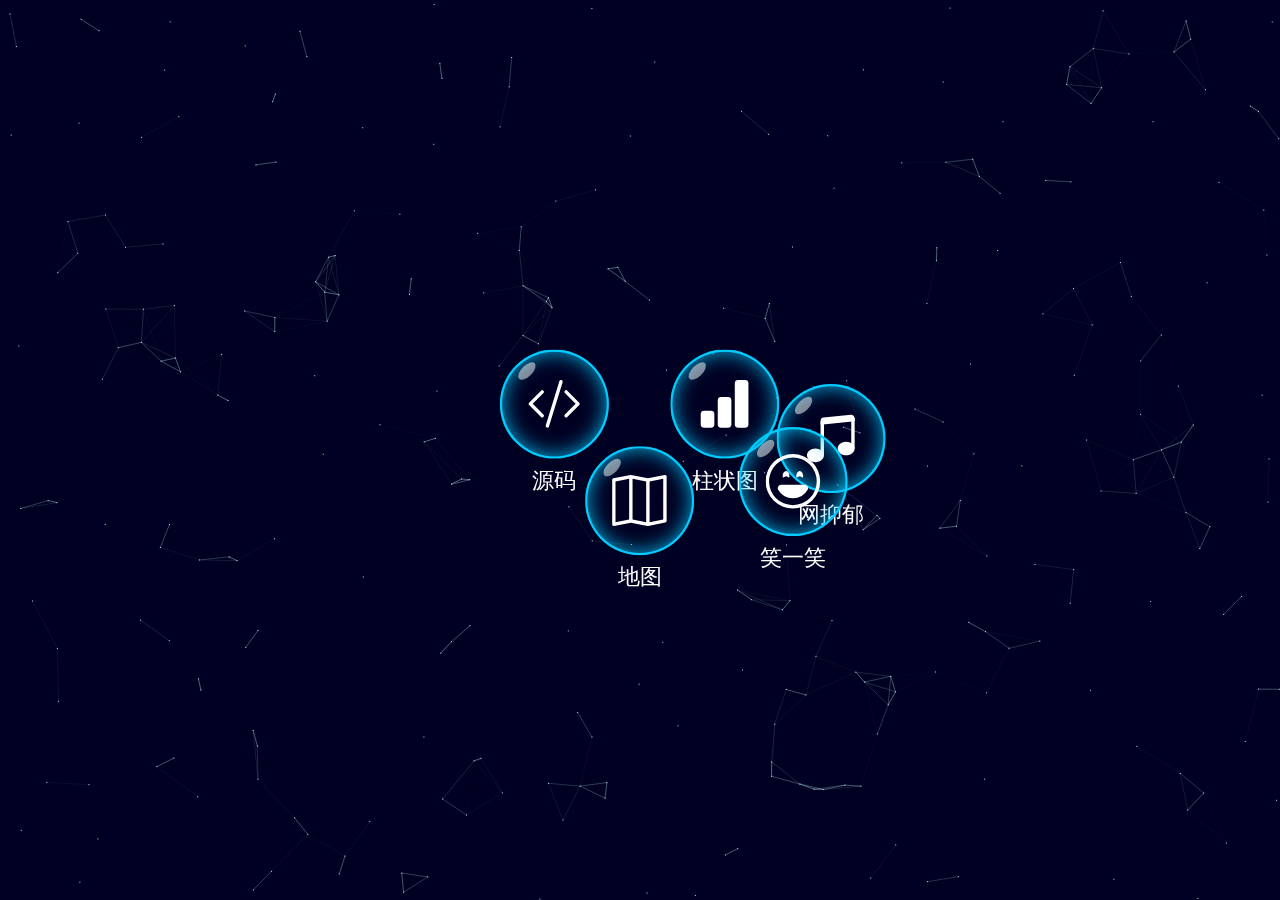
<file: index.html>
﻿<!doctype html>
<html>
<head>
<meta charset="utf-8">
<title>ヽ(ー_ー)ノ</title>
	<link rel="shortcut icon" href="images/icon/hen.ico" />
	  <link rel="stylesheet" href="assets/css/pop.css">
	  <style>
		  .layui-layer-content{
			  color:#f900a1;
		  }
		  .layui-layer-btn{
			  font-size: xx-small;
		  }
		  .layui-layer-demo .layui-layer-title{
			background:#1e9fff;
			color:#1e9fff;
			border: none;
		  }
		  .wyy_close{
			  display: none;
		  }
		  .wyy_open{
			  display: block;
		  }
	  </style>
</head>
<body id="mydiv">
	<div class="wyy_close" id="wyy">
		<iframe frameborder="no" border="0" marginwidth="0" marginheight="0" width=330 height=450 src="//music.163.com/outchain/player?type=0&id=402453283&auto=1&height=430"></iframe>
	</div>
<nav>
	<ul>
		<li>
			<a href="#map" class="map" data-item="0">
				<svg width="1em" height="1em" viewBox="0 0 16 16" class="bi bi-map" fill="currentColor" xmlns="http://www.w3.org/2000/svg">
					<path fill-rule="evenodd" d="M15.817.613A.5.5 0 0 1 16 1v13a.5.5 0 0 1-.402.49l-5 1a.502.502 0 0 1-.196 0L5.5 14.51l-4.902.98A.5.5 0 0 1 0 15V2a.5.5 0 0 1 .402-.49l5-1a.5.5 0 0 1 .196 0l4.902.98 4.902-.98a.5.5 0 0 1 .415.103zM10 2.41l-4-.8v11.98l4 .8V2.41zm1 11.98l4-.8V1.61l-4 .8v11.98zm-6-.8V1.61l-4 .8v11.98l4-.8z"/>
				  </svg>
				<span>地图</span>
			</a>
		</li>
		<li>
			<a href="#laughing" class="laughing" data-item="1">
				<svg width="1em" height="1em" viewBox="0 0 16 16" class="bi bi-emoji-laughing" fill="currentColor" xmlns="http://www.w3.org/2000/svg">
					<path fill-rule="evenodd" d="M8 15A7 7 0 1 0 8 1a7 7 0 0 0 0 14zm0 1A8 8 0 1 0 8 0a8 8 0 0 0 0 16z"/>
					<path fill-rule="evenodd" d="M12.331 9.5a1 1 0 0 1 0 1A4.998 4.998 0 0 1 8 13a4.998 4.998 0 0 1-4.33-2.5A1 1 0 0 1 4.535 9h6.93a1 1 0 0 1 .866.5z"/>
					<path d="M7 6.5c0 .828-.448 0-1 0s-1 .828-1 0S5.448 5 6 5s1 .672 1 1.5zm4 0c0 .828-.448 0-1 0s-1 .828-1 0S9.448 5 10 5s1 .672 1 1.5z"/>
				</svg>
				<span>笑一笑</span>
			</a>
		</li>
		<li>
			<a href="#music" class="music" data-item="2">
				<svg width="1em" height="1em" viewBox="0 0 16 16" class="bi bi-music-note-beamed" fill="currentColor" xmlns="http://www.w3.org/2000/svg">
					<path d="M6 13c0 1.105-1.12 2-2.5 2S1 14.105 1 13c0-1.104 1.12-2 2.5-2s2.5.896 2.5 2zm9-2c0 1.105-1.12 2-2.5 2s-2.5-.895-2.5-2 1.12-2 2.5-2 2.5.895 2.5 2z"/>
					<path fill-rule="evenodd" d="M14 11V2h1v9h-1zM6 3v10H5V3h1z"/>
					<path d="M5 2.905a1 1 0 0 1 .9-.995l8-.8a1 1 0 0 1 1.1.995V3L5 4V2.905z"/>
				</svg>
				<span>网抑郁</span>
			</a>
		</li>
		<li>
			<a href="#echarts" class="echarts" data-item="3">
				<svg width="1em" height="1em" viewBox="0 0 16 16" class="bi bi-bar-chart-fill" fill="currentColor" xmlns="http://www.w3.org/2000/svg">
					<rect width="4" height="5" x="1" y="10" rx="1"/>
					<rect width="4" height="9" x="6" y="6" rx="1"/>
					<rect width="4" height="14" x="11" y="1" rx="1"/>
				</svg>
				<span>柱状图</span>
			</a>
		</li>
		<li>
			<a href="#code" class="code" data-item="4">
				<svg width="1em" height="1em" viewBox="0 0 16 16" class="bi bi-code-slash" fill="currentColor" xmlns="http://www.w3.org/2000/svg">
					<path fill-rule="evenodd" d="M4.854 4.146a.5.5 0 0 1 0 .708L1.707 8l3.147 3.146a.5.5 0 0 1-.708.708l-3.5-3.5a.5.5 0 0 1 0-.708l3.5-3.5a.5.5 0 0 1 .708 0zm6.292 0a.5.5 0 0 0 0 .708L14.293 8l-3.147 3.146a.5.5 0 0 0 .708.708l3.5-3.5a.5.5 0 0 0 0-.708l-3.5-3.5a.5.5 0 0 0-.708 0zm-.999-3.124a.5.5 0 0 1 .33.625l-4 13a.5.5 0 0 1-.955-.294l4-13a.5.5 0 0 1 .625-.33z"/>
				  </svg>
				<span>源码</span>
			</a>
		</li>
	</ul>
</nav>

<script>
</script>
</div>
<script type="text/javascript" src="assets/js/jquery.min.js"></script>
<script type="text/javascript" src="assets/plugin/layer/layer.js"></script>
<script type="text/javascript" src="assets/js/background.js"></script>
<script type="text/javascript" src="assets/js/giao.js"></script>
</body>
</html>
</file>
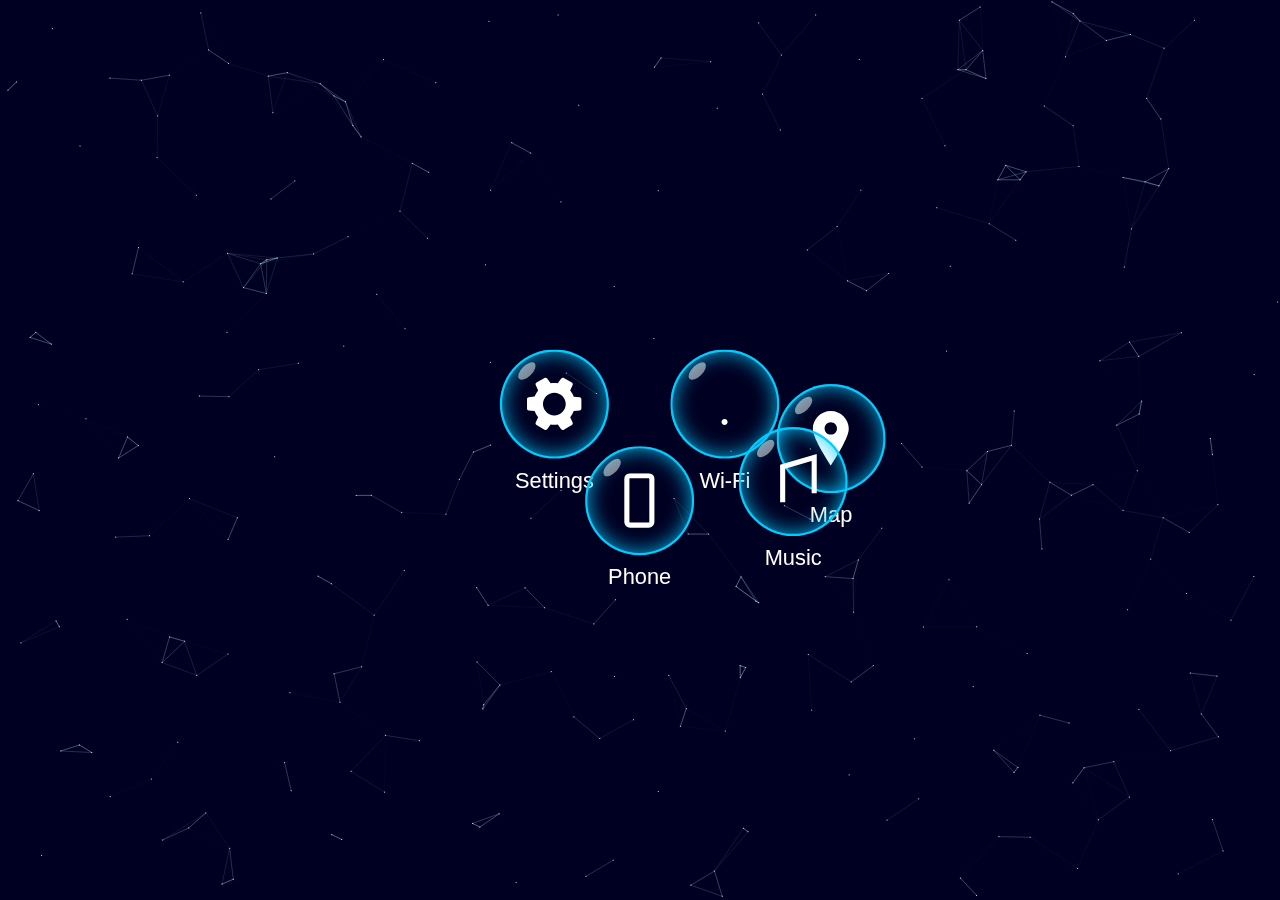
<file: popBranch2/index.html>
﻿<!doctype html>
<html>
<head>
<meta charset="utf-8">
<title>ヽ(ー_ー)ノ</title>
	<link rel="shortcut icon" href="images/icon/hen.ico" />
  	<link rel="stylesheet" href="assets/css/pop.css">
</head>
<body id="mydiv">
<nav>
	<ul>
		<li>
			<a href="#phone" class="phone" data-item="0">
				<svg version="1.1" xmlns="http://www.w3.org/2000/svg" x="0px" y="0px" width="64px" height="64px" viewBox="0 0 64 64" enable-background="new 0 0 64 64">
					<path fill="none" stroke="#fff" stroke-width="6" stroke-miterlimit="10" d="M46.671,57.375c0,2.003-1.643,3.625-3.667,3.625
						H20.997c-2.026,0-3.668-1.622-3.668-3.625V6.625C17.329,4.624,18.971,3,20.997,3h22.007c2.024,0,3.667,1.624,3.667,3.625V57.375z">
					<line fill="none" stroke="#fff" stroke-width="6" stroke-miterlimit="10" x1="20" y1="47" x2="44" y2="47">
					<line fill="none" stroke="#fff" stroke-width="6" stroke-miterlimit="10" x1="20" y1="12" x2="44" y2="12">
					<circle fill
					="#fff" cx="32" cy="54" r="3">
				</svg>
				<span>Phone</span>
			</a>
		</li>
		<li>
			<a href="#music" class="music" data-item="1">
				<svg version="1.1" xmlns="http://www.w3.org/2000/svg" x="0px" y="0px" width="64px" height="64px" viewBox="0 0 64 64" enable-background="new 0 0 64 64">
					<polyline fill="none" stroke="#fff" stroke-width="6" stroke-miterlimit="10" points="20,56.698 20,14.813 57,3.995 57,45.881 
					">
					<path fill="#fff" d="M13.5,48.612c5.247,0,9.5,3.443,9.5,7.698c0,4.252-4.253,7.697-9.5,7.697c-5.245,0-9.5-3.445-9.5-7.697
					C4,52.056,8.255,48.612,13.5,48.612z">
					<path fill="#fff" d="M50.503,38.621c5.245,0,9.497,3.445,9.497,7.698c0,4.252-4.252,7.697-9.497,7.697c-5.251,0-9.503-3.445-9.503-7.697
					C41,42.066,45.252,38.621,50.503,38.621z">
					<line fill="none" stroke="#fff" stroke-width="6" stroke-miterlimit="10" x1="20" y1="27.163" x2="57.016" y2="16.362">
				</svg>
				<span>Music</span>
			</a>
		</li>
		<li>
			<a href="#map" class="map" data-item="2">
				<svg version="1.1" xmlns="http://www.w3.org/2000/svg" x="0px" y="0px" width="64px" height="64px" viewBox="0 0 64 64" enable-background="new 0 0 64 64">
					<path fill="#fff" d="M32.001,0C20.346,0,10.898,9.448,10.898,21.103C10.898,32.688,31.986,64,31.986,64
					s21.086-31.312,21.086-42.897h0.029C53.102,9.448,43.653,0,32.001,0z M31.986,27.637c-4.016,0-7.271-3.255-7.271-7.27
					s3.255-7.27,7.271-7.27s7.269,3.255,7.269,7.27S36.002,27.637,31.986,27.637z">
				</svg>
				<span>Map</span>
			</a>
		</li>
		<li>
			<a href="#wifi" class="wifi" data-item="3">
				<svg version="1.1" xmlns="http://www.w3.org/2000/svg" x="0px" y="0px" width="64px" height="64px" viewBox="0 0 64 64" enable-background="new 0 0 64 64">
					<path fill="#fff" d="M32.008,49.836c1.928,0,3.496,1.559,3.496,3.499c0,1.939-1.567,3.499-3.496,3.499
						c-1.935,0-3.502-1.56-3.502-3.499C28.506,51.395,30.074,49.836,32.008,49.836z">
					<path fill="none" stroke="#fff" stroke-width="6" stroke-miterlimit="10" d="M22.082,44.234L22.082,44.234
						c5.486-5.79,14.376-5.79,19.857,0l0,0">
					<path fill="none" stroke="#fff" stroke-width="6" stroke-miterlimit="10" d="M52.061,33.604
						c-11.055-11.605-28.993-11.619-40.064-0.031c-0.01,0.011-0.021,0.021-0.031,0.031l0,0">
					<path fill="none" stroke="#fff" stroke-width="6" stroke-miterlimit="10" d="M61.819,23.229C45.383,5.831,18.713,5.81,2.25,23.18
						c-0.014,0.017-0.03,0.032-0.046,0.049l0,0">
				</svg>
				<span>Wi-Fi</span>
			</a>
		</li>
		<li>
			<a href="#settings" class="settings" data-item="4">
				<svg version="1.1" xmlns="http://www.w3.org/2000/svg" x="0px" y="0px" width="64px" height="64px" viewBox="0 0 64 64" enable-background="new 0 0 64 64">
					<path fill="#fff" d="M61.89,24.271l-6.927-0.707c-0.476-1.31-1.06-2.577-1.751-3.788c-0.701-1.205-1.496-2.349-2.389-3.418
					l2.858-6.352c0.466-1.086,0.049-2.351-0.973-2.948l-9.34-5.451c-1.036-0.6-2.36-0.319-3.065,0.648L36.164,7.9
					c-2.757-0.477-5.573-0.477-8.327,0l-4.068-5.644c-0.705-0.967-2.028-1.248-3.065-0.648L11.318,7.03
					c-1.021,0.596-1.439,1.86-0.973,2.948l2.845,6.335c-1.787,2.147-3.192,4.584-4.157,7.206l-6.925,0.707
					C0.912,24.348,0.002,25.354,0,26.556v10.844c-0.021,1.22,0.895,2.251,2.107,2.374l6.925,0.708c0.96,2.621,2.366,5.061,4.157,7.204
					l-2.845,6.337c-0.467,1.089-0.049,2.35,0.973,2.947l9.386,5.423c1.037,0.6,2.36,0.319,3.065-0.647l4.082-5.646
					c2.754,0.478,5.571,0.478,8.328,0l4.062,5.632c0.71,0.967,2.029,1.247,3.065,0.647l9.387-5.422c1.022-0.598,1.439-1.861,0.974-2.948
					l-2.844-6.337c1.79-2.146,3.194-4.583,4.154-7.207l6.926-0.705c1.186-0.13,2.087-1.123,2.097-2.314V26.599
					C63.995,25.397,63.084,24.392,61.89,24.271z M32.229,45.654c-7.374,0-13.351-5.979-13.351-13.352
					c0-7.374,5.977-13.351,13.351-13.351c7.37,0,13.352,5.977,13.352,13.351C45.58,39.675,39.599,45.654,32.229,45.654z">
				</svg>
				<span>Settings</span>
			</a>
		</li>
	</ul>
</nav>

<script>
</script>
</div>
<script type="text/javascript" src="assets/js/jquery.min.js"></script>
<script type="text/javascript" src="assets/plugin/layer/layer.js"></script>
<script type="text/javascript" src="assets/js/background.js"></script>
<script type="text/javascript" src="assets/js/giao.js"></script>
</body>
</html>
</file>
<file: assets/css/pop.css>
*, *:before, *:after {
    box-sizing: border-box;
    margin: 0;
    padding: 0;
  }
  
  :root {
    font-size: calc(16px + (20 - 16) * (100vw - 320px)/(980 - 320));
    --rotateTimes: 0;
  }
  
  body {
    background-color: #002;
    background-image: radial-gradient(circle at center, #045, #002);
    color: #fff;
    font: 1em "Open Sans", sans-serif;
    /*height: 100vh;*/
    line-height: 1.5;
  }
  
  nav, ul, li {
    transform-style: preserve-3d;
  }
  
  nav, li {
    position: absolute;
    top: 50%;
    left: 50%;
  }
  
  nav, li a {
    border-radius: 50%;
  }
  
  nav {
    width: 18em;
    height: 18em;
    transform: translate(-50%, -50%) rotateX(75deg);
  }
  
  ul, li a {
    width: 100%;
    height: 100%;
  }
  
  ul {
    list-style: none;
  }
  
  li {
    animation: idle 4s ease-in-out infinite;
    text-align: center;
    width: 5em;
    height: 5em;
    transform: translate(-50%, -50%);
  }
  li a {
    box-shadow: 0 0 0 0.1em #0cf inset, 0 0 1em #0cf inset;
    color: currentColor;
    display: inline-block;
    text-decoration: none;
    transition: transform 0.4s linear,  box-shadow 0.15s linear,  margin 0.1s linear,  width 0.1s linear,  height 0.1s linear;
  }
  li a span {
    transition: color 0.15s linear;
  }
  li a:before {
    background-color: #fff;
    border-radius: 50%;
    content: "";
    display: block;
    opacity: 0.5;
    position: absolute;
    top: 0.75em;
    left: 0.75em;
    width: 1em;
    height: 0.5em;
    transform: rotate(-45deg);
  }
  li a:focus, li a.current {
    box-shadow: 0 0 0 0.1em #ff0 inset, 0 0 1em #ff0 inset;
    outline: 0;
  }
  li a:focus span, li a.current span {
    color: #ff0;
  }
  li a:hover {
    margin: -5% 0 0 -5%;
    width: 110%;
    height: 110%;
  }
  li a:hover svg {
    width: 3em;
    height: 3em;
  }
  
  @media (prefers-reduced-motion) {
    li {
      animation: none;
    }
  }
  svg {
    display: block;
    margin: 1.25em auto 1.5em auto;
    transition: width 0.1s linear, height 0.1s linear;
    width: 2.5em;
    height: 2.5em;
  }
  
  /* Position bubbles */
  li:nth-of-type(1) {
    animation-delay: 0s;
  }
  li:nth-of-type(1) a {
    transform: rotate(calc(0deg + var(--rotateTimes) * 51.4285714286deg)) translateY(9em) rotate(calc(0deg - var(--rotateTimes) * 51.4285714286deg)) rotateX(-75deg);
  }
  
  li:nth-of-type(2) {
    animation-delay: -0.5s;
  }
  li:nth-of-type(2) a {
    transform: rotate(calc(-51.4285714286deg + var(--rotateTimes) * 51.4285714286deg)) translateY(9em) rotate(calc(51.4285714286deg - var(--rotateTimes) * 51.4285714286deg)) rotateX(-75deg);
  }
  
  li:nth-of-type(3) {
    animation-delay: -1s;
  }
  li:nth-of-type(3) a {
    transform: rotate(calc(-102.8571428571deg + var(--rotateTimes) * 51.4285714286deg)) translateY(9em) rotate(calc(102.8571428571deg - var(--rotateTimes) * 51.4285714286deg)) rotateX(-75deg);
  }
  
  li:nth-of-type(4) {
    animation-delay: -1.5s;
  }
  li:nth-of-type(4) a {
    transform: rotate(calc(-154.2857142857deg + var(--rotateTimes) * 51.4285714286deg)) translateY(9em) rotate(calc(154.2857142857deg - var(--rotateTimes) * 51.4285714286deg)) rotateX(-75deg);
  }
  
  li:nth-of-type(5) {
    animation-delay: -2s;
  }
  li:nth-of-type(5) a {
    transform: rotate(calc(-205.7142857143deg + var(--rotateTimes) * 51.4285714286deg)) translateY(9em) rotate(calc(205.7142857143deg - var(--rotateTimes) * 51.4285714286deg)) rotateX(-75deg);
  }
  
  /* Animations */
  .rise {
    animation: rise 1s ease-out;
  }
  .rise a {
    animation: fadeOut 1s ease-out;
  }
  .rise a.pop {
    animation: pop 1s linear;
  }
  .rise a.pop svg, .rise a.pop span {
    visibility: hidden;
  }
  
  @keyframes rise {
    from {
      transform: translateZ(0);
    }
    15% {
      transform: translateZ(-1em);
    }
    to {
      transform: translateZ(35em);
    }
  }
  @keyframes fadeOut {
    from, 15% {
      opacity: 1;
    }
    50%, to {
      opacity: 0;
    }
  }
  @keyframes pop {
    from {
      margin: -5% 0 0 -5%;
      width: 110%;
      height: 110%;
      opacity: 1;
    }
    10%, to {
      margin: -20% 0 0 -20%;
      width: 140%;
      height: 140%;
      opacity: 0;
    }
  }
  @keyframes idle {
    from, to {
      transform: translate(-50%, -48%);
    }
    25% {
      transform: translate(-52%, -50%);
    }
    50% {
      transform: translate(-50%, -52%);
    }
    75% {
      transform: translate(-48%, -50%);
    }
  }
</file>
<file: popBranch2/assets/css/pop.css>
*, *:before, *:after {
    box-sizing: border-box;
    margin: 0;
    padding: 0;
  }
  
  :root {
    font-size: calc(16px + (20 - 16) * (100vw - 320px)/(980 - 320));
    --rotateTimes: 0;
  }
  
  body {
    background-color: #002;
    background-image: radial-gradient(circle at center, #045, #002);
    color: #fff;
    font: 1em "Open Sans", sans-serif;
    /*height: 100vh;*/
    line-height: 1.5;
  }
  
  nav, ul, li {
    transform-style: preserve-3d;
  }
  
  nav, li {
    position: absolute;
    top: 50%;
    left: 50%;
  }
  
  nav, li a {
    border-radius: 50%;
  }
  
  nav {
    width: 18em;
    height: 18em;
    transform: translate(-50%, -50%) rotateX(75deg);
  }
  
  ul, li a {
    width: 100%;
    height: 100%;
  }
  
  ul {
    list-style: none;
  }
  
  li {
    animation: idle 4s ease-in-out infinite;
    text-align: center;
    width: 5em;
    height: 5em;
    transform: translate(-50%, -50%);
  }
  li a {
    box-shadow: 0 0 0 0.1em #0cf inset, 0 0 1em #0cf inset;
    color: currentColor;
    display: inline-block;
    text-decoration: none;
    transition: transform 0.4s linear,  box-shadow 0.15s linear,  margin 0.1s linear,  width 0.1s linear,  height 0.1s linear;
  }
  li a span {
    transition: color 0.15s linear;
  }
  li a:before {
    background-color: #fff;
    border-radius: 50%;
    content: "";
    display: block;
    opacity: 0.5;
    position: absolute;
    top: 0.75em;
    left: 0.75em;
    width: 1em;
    height: 0.5em;
    transform: rotate(-45deg);
  }
  li a:focus, li a.current {
    box-shadow: 0 0 0 0.1em #ff0 inset, 0 0 1em #ff0 inset;
    outline: 0;
  }
  li a:focus span, li a.current span {
    color: #ff0;
  }
  li a:hover {
    margin: -5% 0 0 -5%;
    width: 110%;
    height: 110%;
  }
  li a:hover svg {
    width: 3em;
    height: 3em;
  }
  
  @media (prefers-reduced-motion) {
    li {
      animation: none;
    }
  }
  svg {
    display: block;
    margin: 1.25em auto 1.5em auto;
    transition: width 0.1s linear, height 0.1s linear;
    width: 2.5em;
    height: 2.5em;
  }
  
  /* Position bubbles */
  li:nth-of-type(1) {
    animation-delay: 0s;
  }
  li:nth-of-type(1) a {
    transform: rotate(calc(0deg + var(--rotateTimes) * 51.4285714286deg)) translateY(9em) rotate(calc(0deg - var(--rotateTimes) * 51.4285714286deg)) rotateX(-75deg);
  }
  
  li:nth-of-type(2) {
    animation-delay: -0.5s;
  }
  li:nth-of-type(2) a {
    transform: rotate(calc(-51.4285714286deg + var(--rotateTimes) * 51.4285714286deg)) translateY(9em) rotate(calc(51.4285714286deg - var(--rotateTimes) * 51.4285714286deg)) rotateX(-75deg);
  }
  
  li:nth-of-type(3) {
    animation-delay: -1s;
  }
  li:nth-of-type(3) a {
    transform: rotate(calc(-102.8571428571deg + var(--rotateTimes) * 51.4285714286deg)) translateY(9em) rotate(calc(102.8571428571deg - var(--rotateTimes) * 51.4285714286deg)) rotateX(-75deg);
  }
  
  li:nth-of-type(4) {
    animation-delay: -1.5s;
  }
  li:nth-of-type(4) a {
    transform: rotate(calc(-154.2857142857deg + var(--rotateTimes) * 51.4285714286deg)) translateY(9em) rotate(calc(154.2857142857deg - var(--rotateTimes) * 51.4285714286deg)) rotateX(-75deg);
  }
  
  li:nth-of-type(5) {
    animation-delay: -2s;
  }
  li:nth-of-type(5) a {
    transform: rotate(calc(-205.7142857143deg + var(--rotateTimes) * 51.4285714286deg)) translateY(9em) rotate(calc(205.7142857143deg - var(--rotateTimes) * 51.4285714286deg)) rotateX(-75deg);
  }
  
  /* Animations */
  .rise {
    animation: rise 1s ease-out;
  }
  .rise a {
    animation: fadeOut 1s ease-out;
  }
  .rise a.pop {
    animation: pop 1s linear;
  }
  .rise a.pop svg, .rise a.pop span {
    visibility: hidden;
  }
  
  @keyframes rise {
    from {
      transform: translateZ(0);
    }
    15% {
      transform: translateZ(-1em);
    }
    to {
      transform: translateZ(35em);
    }
  }
  @keyframes fadeOut {
    from, 15% {
      opacity: 1;
    }
    50%, to {
      opacity: 0;
    }
  }
  @keyframes pop {
    from {
      margin: -5% 0 0 -5%;
      width: 110%;
      height: 110%;
      opacity: 1;
    }
    10%, to {
      margin: -20% 0 0 -20%;
      width: 140%;
      height: 140%;
      opacity: 0;
    }
  }
  @keyframes idle {
    from, to {
      transform: translate(-50%, -48%);
    }
    25% {
      transform: translate(-52%, -50%);
    }
    50% {
      transform: translate(-50%, -52%);
    }
    75% {
      transform: translate(-48%, -50%);
    }
  }
</file>
